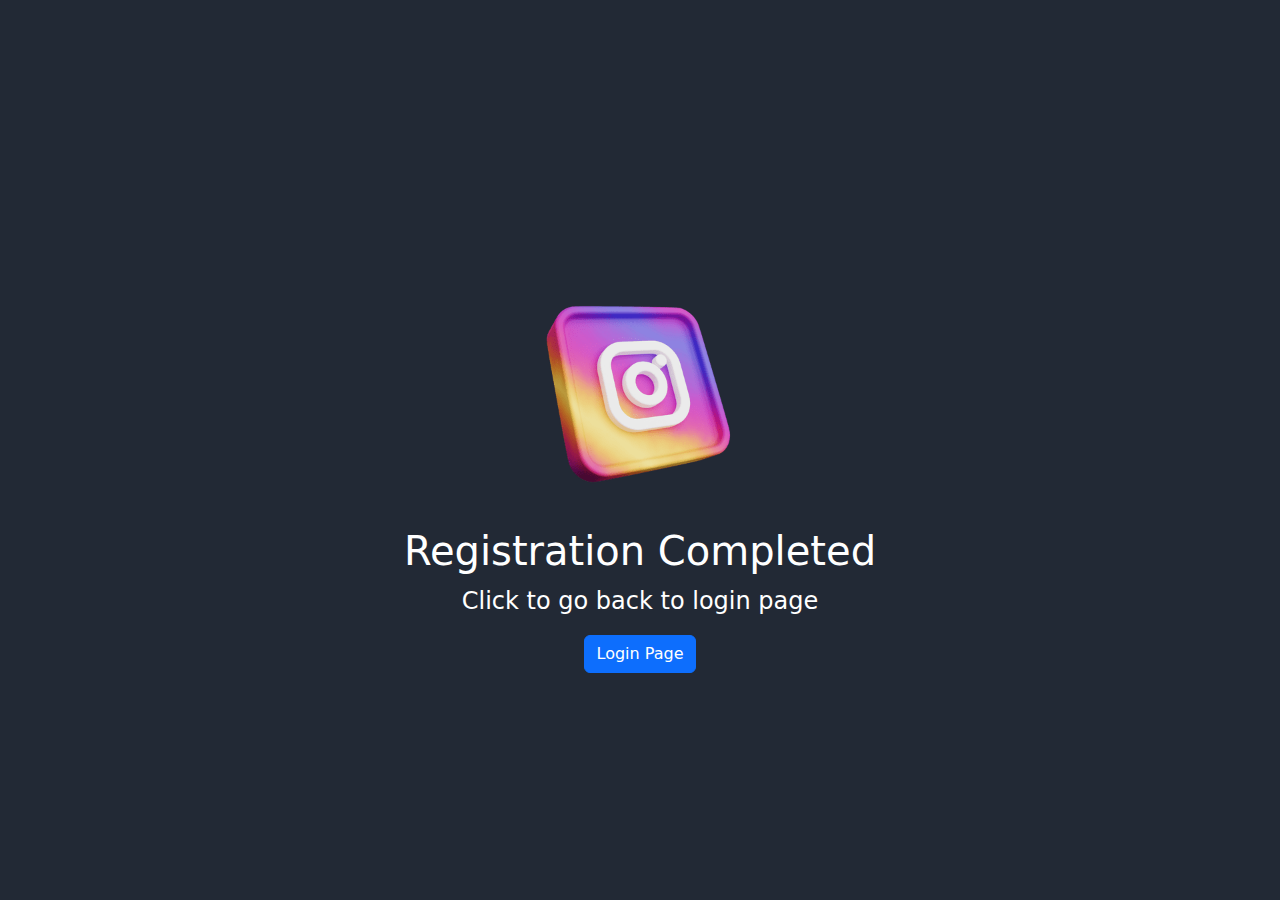
<file: Ig success.html>
<!DOCTYPE html>
<html lang="en">

<head>
    <meta charset="UTF-8">
    <meta http-equiv="X-UA-Compatible" content="IE=edge">
    <meta name="viewport" content="width=device-width, initial-scale=1.0">
    <title>Registered</title>
    <link rel="stylesheet" href="css/bootstrap.css">
    <link rel="stylesheet" href="Instagram.css">
</head>

<body>
    <div class="container-fluid success">
        <div class="row vh-100">
            <div class="col-md-12 text-center">
                <div class="row justify-content-center align-items-center h-100">
                    <div class="col-md-8">
                        <img src="img/intag pic.png" width="300px" id="animate">
                        <h1>Registration Completed</h1>
                        <p class="fs-4">Click to go back to login page</p>
                        <a href="index.html" class="btn btn-primary">Login Page</a>
                    </div>
                </div>
            </div>
        </div>


    </div>
</body>

</html>
</file>
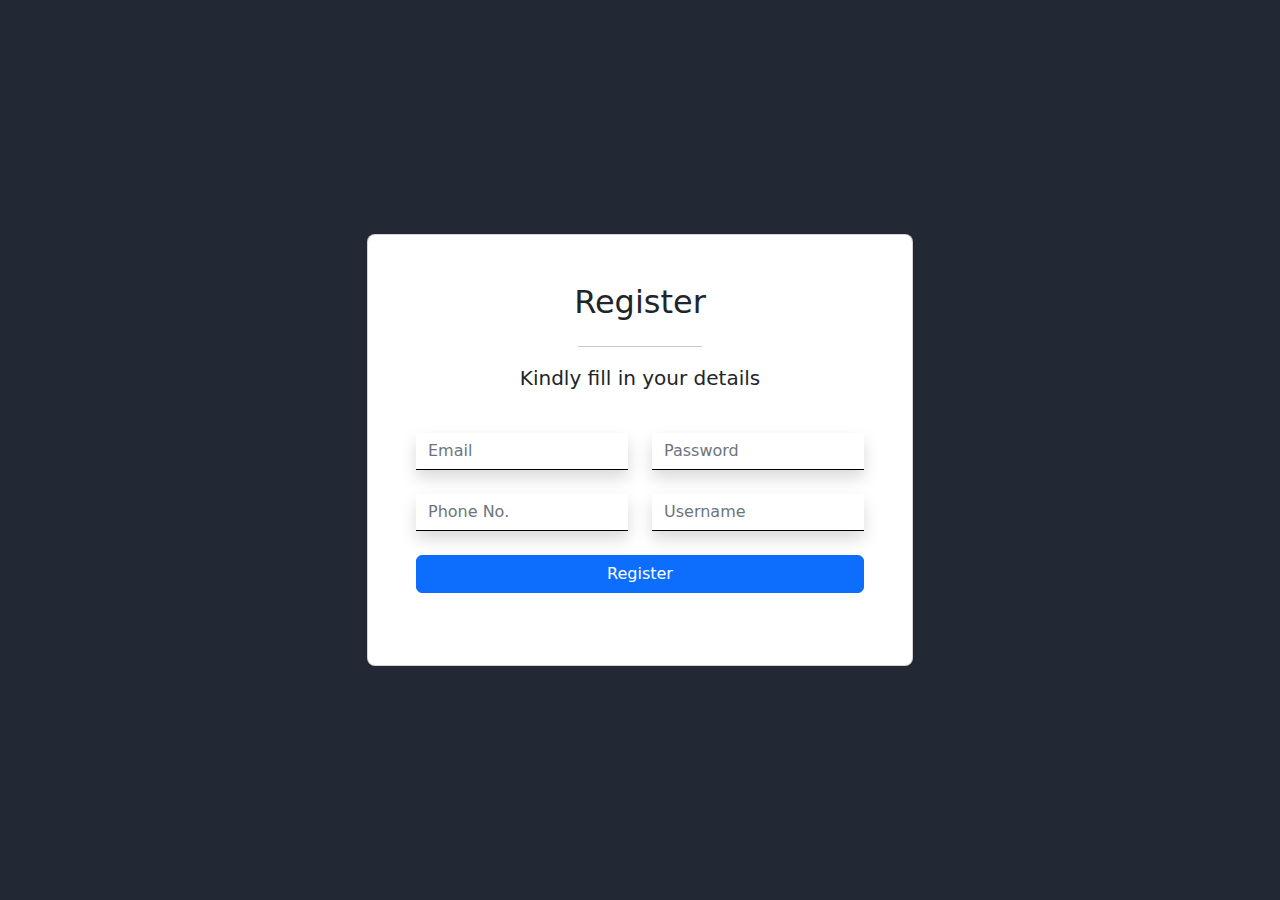
<file: Igram Reg.html>
<!DOCTYPE html>
<html lang="en">
<head>
    <meta charset="UTF-8">
    <meta http-equiv="X-UA-Compatible" content="IE=edge">
    <meta name="viewport" content="width=device-width, initial-scale=1.0">
    <title>Register</title>
    <link rel="stylesheet" href="css/bootstrap.css">
    <link rel="stylesheet" href="Instagram.css">
</head>
<body>
    <div class="container fluid vh-100">
        <div class="row justify-content-center content-center h-100 align-items-center">
            <div class="col-md-6">
                <div class="card bg-white p-4 rounded-3">
                    <h2 class="text-center mt-4">Register</h2>
                    <hr class="w-25 mx-auto">
                    <p class="text-center fs-5">Kindly fill in your details</p><br>
                    <form action="" class="px-4">
                        <div class="row" id="reg">
                            <div class="mb-4 col-lg-6">
                                <input type="email" class="form-control shadow" placeholder="Email">
                            </div>
                            <div class="mb-4 col-lg-6">
                                <input type="password" class="form-control shadow" placeholder="Password">
                            </div>
                            <div class="mb-4 col-lg-6">
                                <input type="tel" class="form-control shadow" placeholder="Phone No.">
                            </div>
                            <div class="mb-4 col-lg-6">
                                <input type="text" class="form-control shadow" placeholder="Username">
                            </div>
                            <div class="mb-5 d-grid">
                               <a href="Ig success.html" class="btn btn-primary">Register</a>
                            </div>
                        </div>
                    </form>
                </div>
            </div>
        </div>
    </div>
</body>
</html>
</file>
<file: Instagram.css>
.container-fluid{
    background-color: #222935;
}
.card{
    background-color: #222935 
}
.text-center{
    text-align: center;
}
.bg-insta{
    background-color: #1e1e2a;
}
.insta{
    display: block;
    margin: auto;
}
.bg-form{
    background-color: #15151d;
}
.btn-insta{
    background-color: #834cff;
    padding: 8px 20px;
}
.buttons{
    border: 1px solid #834cff;
}
body{
    background-color: #222935 
}

#reg input.form-control{
    border: none;
    border-radius: 0;
    border-bottom: 1px solid black;
}

.success{
    color: white;
}

#animate{
    animation-name: animate;
    animation-duration: 3s;
   
}
@keyframes animate{
0%{
    opacity: 0;
    transition: transform (1s);
}
50%{
    opacity: 0.75;
}

100%{
    opacity: 1;

    transition: transform (0.5s);
    transform: rotate(360deg);
}
}
</file>
